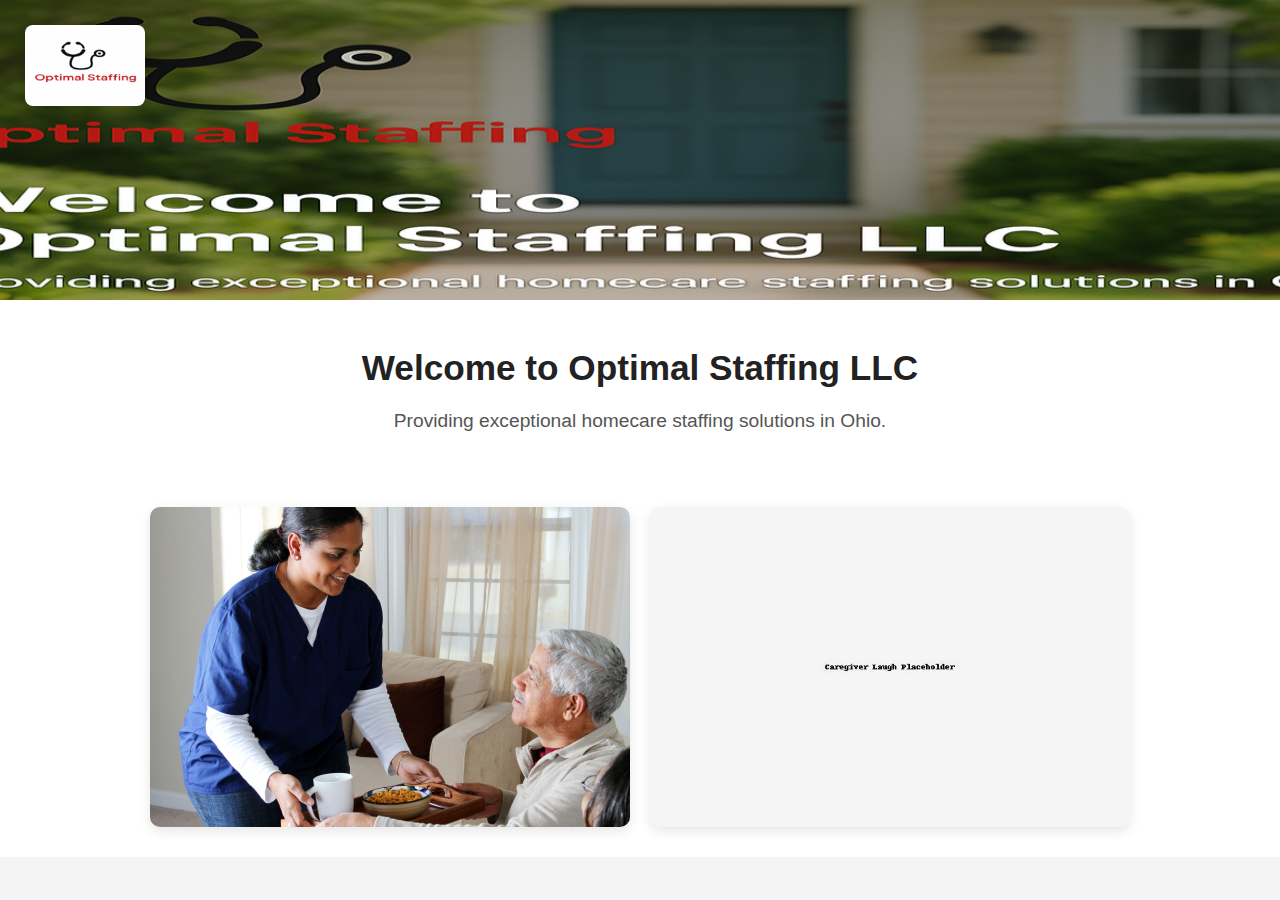
<file: index.html>
<!DOCTYPE html>
<html lang="en">
<head>
  <meta charset="UTF-8" />
  <meta name="viewport" content="width=device-width, initial-scale=1.0" />
  <title>Optimal Staffing LLC</title>
  <link rel="stylesheet" href="style.css" />
</head>
<body>

  <header>
    <img src="images/banner.jpg" alt="Banner" class="banner" />
    <img src="images/logo.png" alt="Optimal Staffing Logo" class="logo" />
  </header>

  <main>
    <section class="intro">
      <h1>Welcome to Optimal Staffing LLC</h1>
      <p>Providing exceptional homecare staffing solutions in Ohio.</p>
    </section>

    <section class="featured-images">
      <img src="images/caregiver_hug.jpg" alt="Caregiver hugging a senior" />
      <img src="images/caregiver_laugh.jpg" alt="Caregiver and senior laughing together" />
    </section>
  </main>

</body>
</html>
</file>
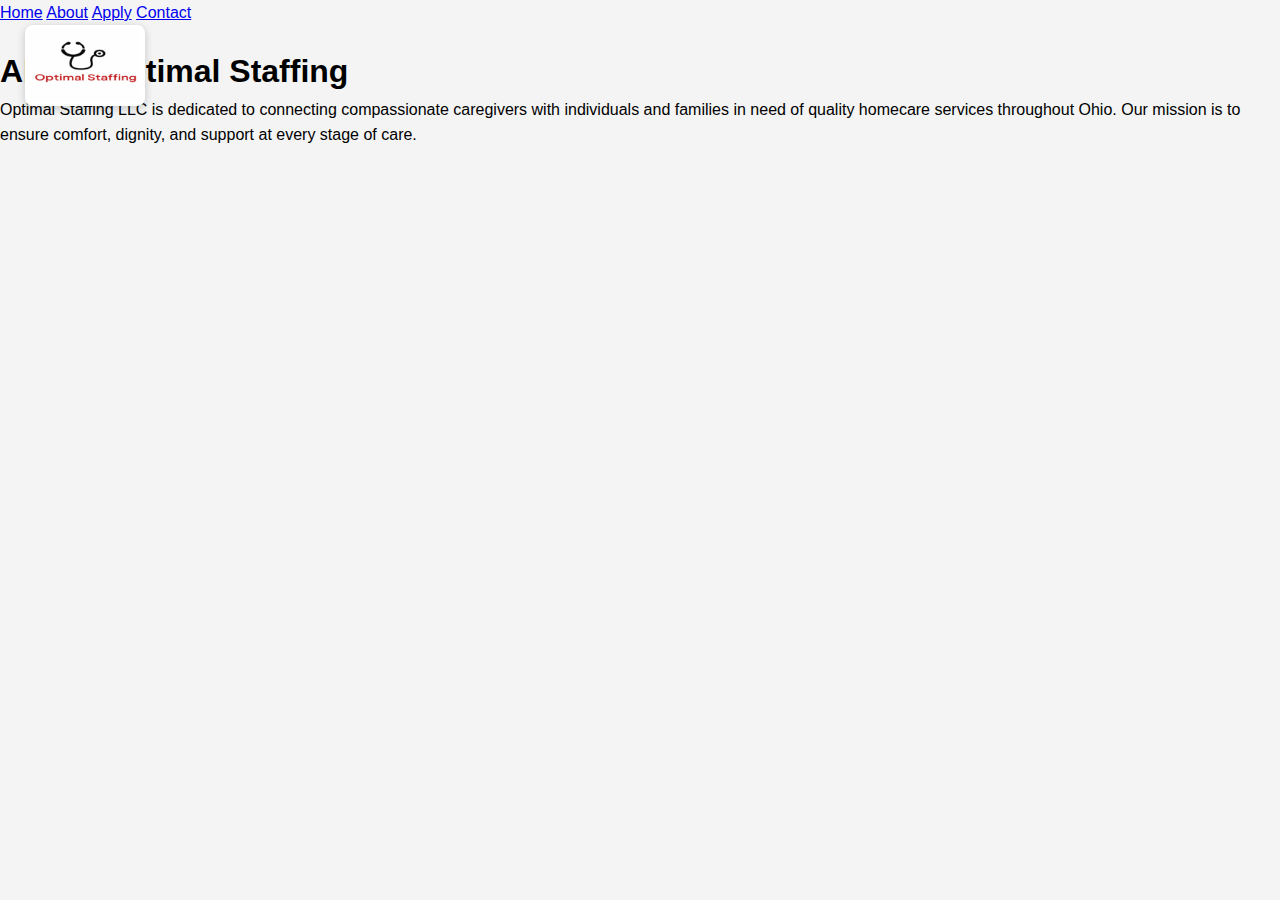
<file: about.html>
<!DOCTYPE html>
<html lang="en">
<head>
  <meta charset="UTF-8" />
  <meta name="viewport" content="width=device-width, initial-scale=1.0" />
  <title>About Us - Optimal Staffing</title>
  <link rel="stylesheet" href="style.css" />
  <style>
    .logo-center {
      text-align: center;
      margin-top: 20px;
    }
    .logo-center img {
      max-width: 200px;
      height: auto;
    }
  </style>
</head>
<body>
  
<nav class="nav">
  <a href="index.html">Home</a>
  <a href="about.html">About</a>
  <a href="apply.html">Apply</a>
  <a href="contact.html">Contact</a>
</nav>

<main class="content">
  <div class="logo-center">
    <img src="images/logo.png" alt="Optimal Staffing Logo" class="logo" />
  </div>
  <h1>About Optimal Staffing</h1>
  <p>Optimal Staffing LLC is dedicated to connecting compassionate caregivers with individuals and families in need of quality homecare services throughout Ohio. Our mission is to ensure comfort, dignity, and support at every stage of care.</p>
</main>

</body>
</html>
</file>
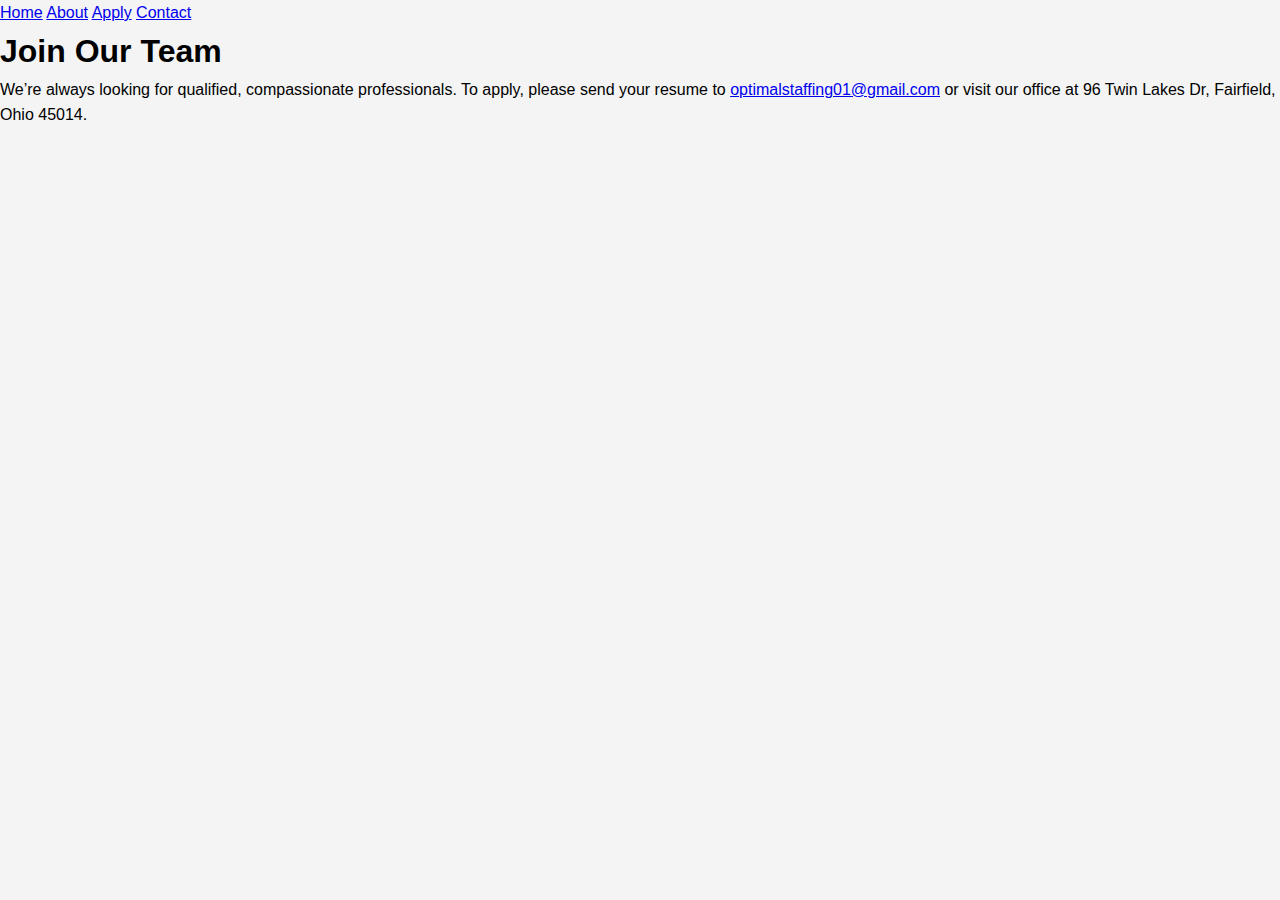
<file: apply.html>
<!DOCTYPE html>
<html lang="en">
<head>
  <meta charset="UTF-8" />
  <meta name="viewport" content="width=device-width, initial-scale=1.0" />
  <title>Apply - Optimal Staffing</title>
  <link rel="stylesheet" href="style.css" />
</head>
<body>
 <style>
    .logo-center {
      text-align: center;
      margin-top: 20px;
    }
    .logo-center img {
      max-width: 200px;
      height: auto;
    }
  </style>
  
  
<nav class="nav">
  <a href="index.html">Home</a>
  <a href="about.html">About</a>
  <a href="apply.html">Apply</a>
  <a href="contact.html">Contact</a>
</nav>

  <main class="content">
    <h1>Join Our Team</h1>
    <p>We’re always looking for qualified, compassionate professionals. To apply, please send your resume to <a href="mailto:optimalstaffing01@gmail.com">optimalstaffing01@gmail.com</a> or visit our office at 96 Twin Lakes Dr, Fairfield, Ohio 45014.</p>
  </main>
</body>
</html>
</file>
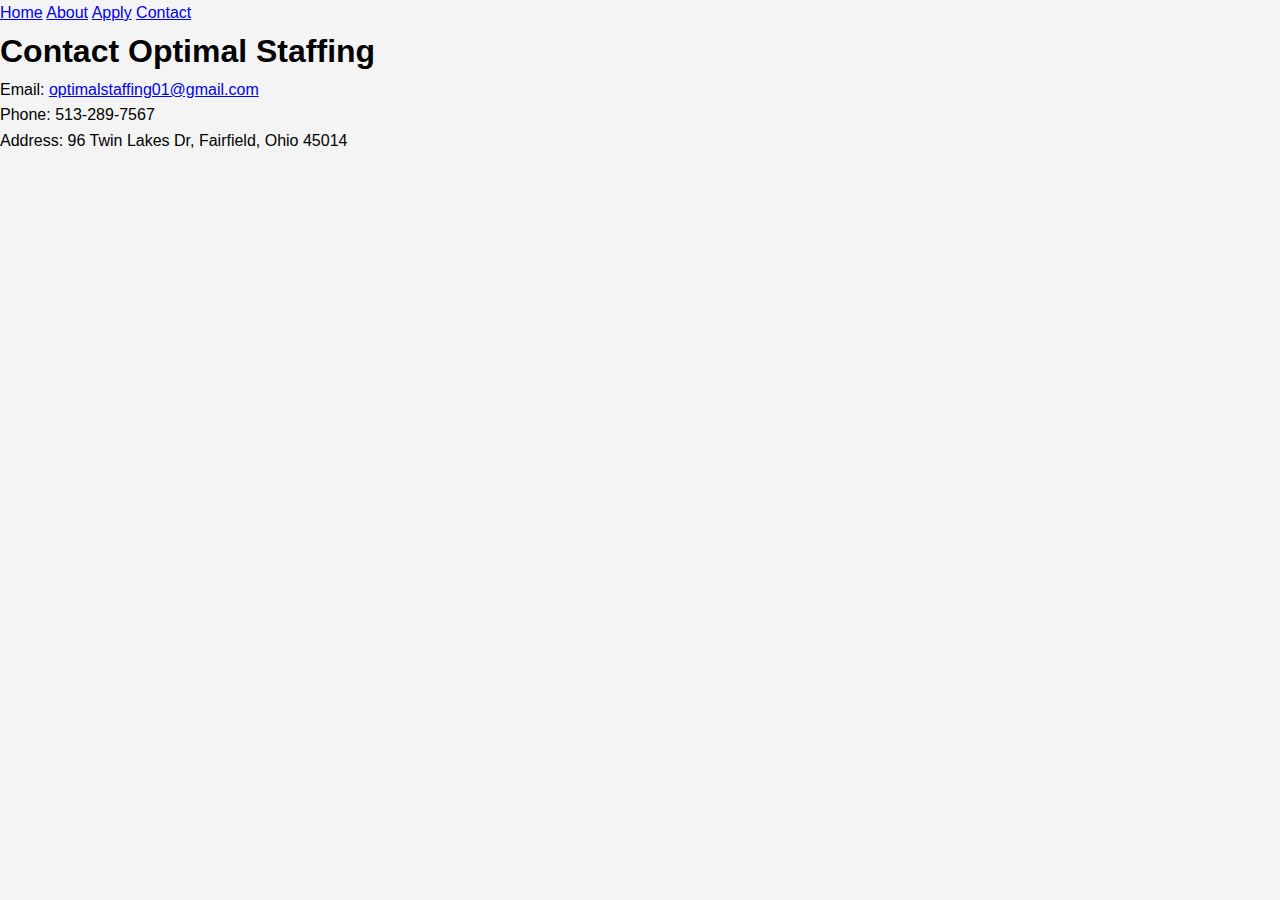
<file: contact.html>
<!DOCTYPE html>
<html lang="en">
<head>
  <meta charset="UTF-8" />
  <meta name="viewport" content="width=device-width, initial-scale=1.0" />
  <title>Contact Us - Optimal Staffing</title>
  <link rel="stylesheet" href="style.css" />
</head>
<body>
  
<nav class="nav">
  <a href="index.html">Home</a>
  <a href="about.html">About</a>
  <a href="apply.html">Apply</a>
  <a href="contact.html">Contact</a>
</nav>

  <main class="content">
    <h1>Contact Optimal Staffing</h1>
    <p>Email: <a href="mailto:optimalstaffing01@gmail.com">optimalstaffing01@gmail.com</a></p>
    <p>Phone: 513-289-7567</p>
    <p>Address: 96 Twin Lakes Dr, Fairfield, Ohio 45014</p>
  </main>
</body>
</html>
</file>
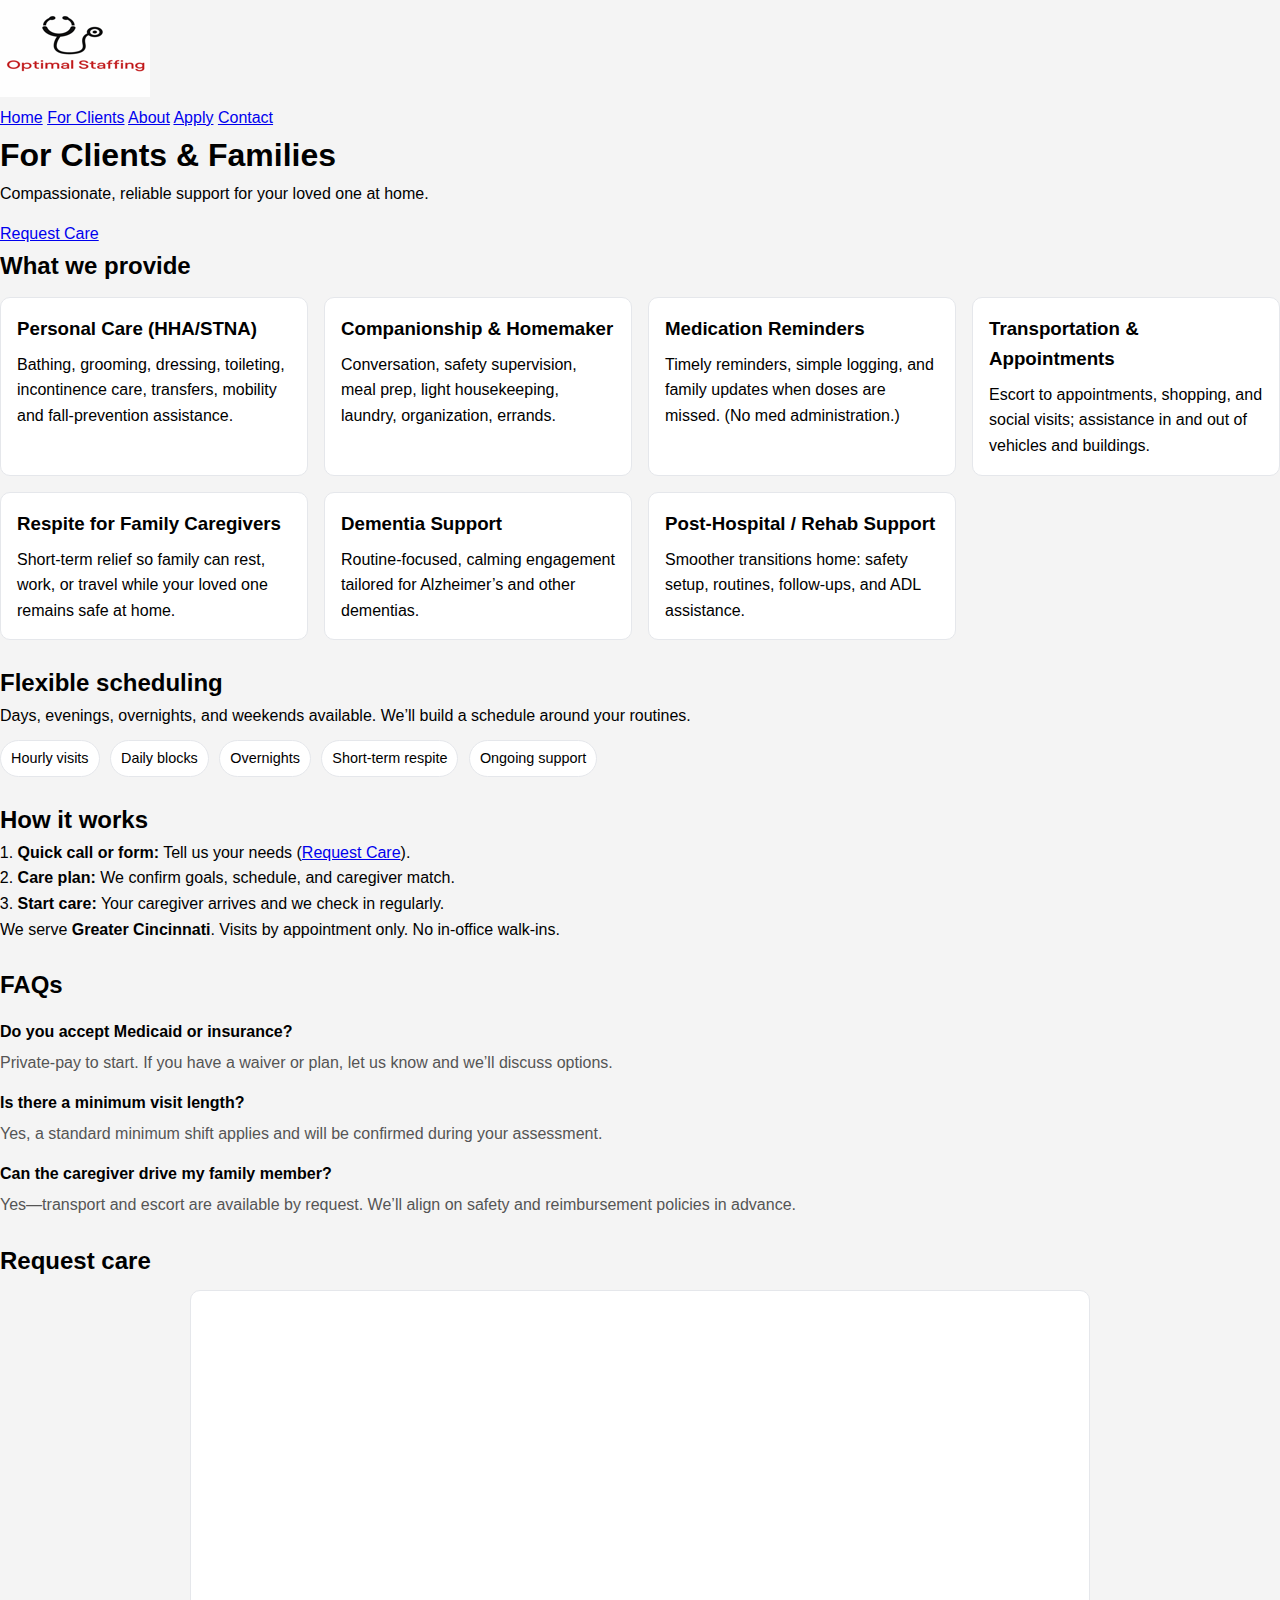
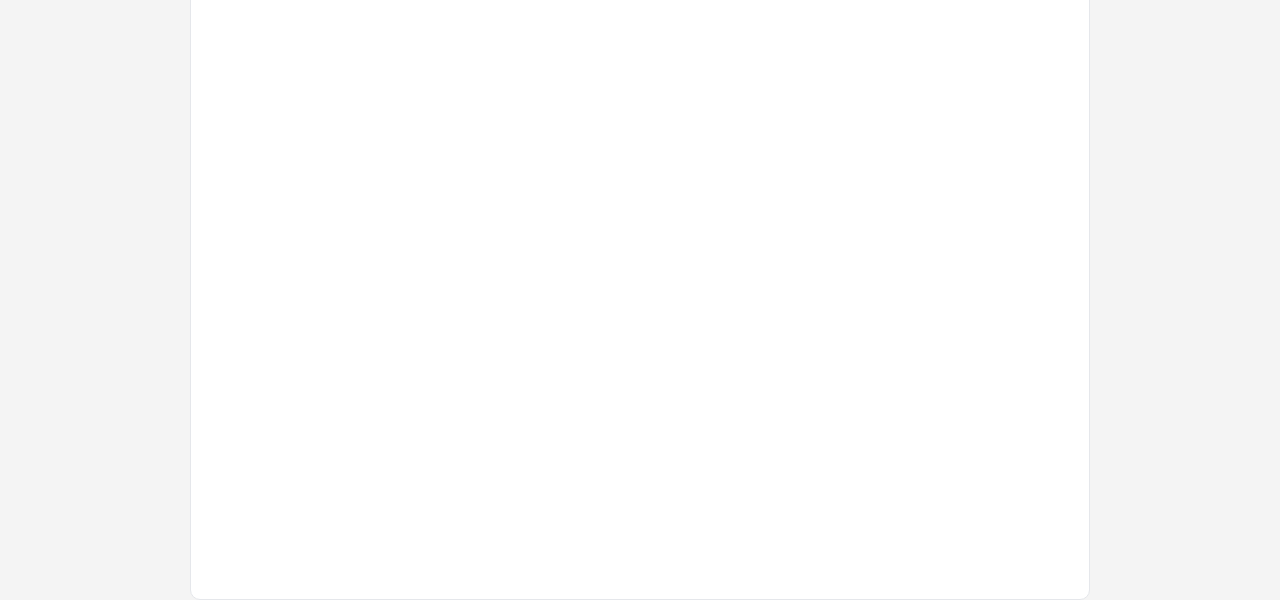
<file: customers.html>
<!doctype html>
<html lang="en">
<head>
  <meta charset="utf-8" />
  <meta name="viewport" content="width=device-width, initial-scale=1" />
  <title>For Clients — Optimal Staffing</title>
  <meta name="description" content="Home care services for families in Greater Cincinnati: personal care, companionship, meal prep, housekeeping, transportation, respite, and post-hospital support." />
  <link rel="stylesheet" href="style.css" />
  <link rel="canonical" href="https://www.optimalstaffingcare.com/customers.html" />
  <style>
    /* Page-only layout for services */
    .service-grid { display:grid; gap:16px; grid-template-columns: repeat(auto-fit, minmax(260px, 1fr)); }
    .service-card { background:#fff; border:1px solid #e5e7eb; border-radius:10px; padding:16px; }
    .service-card h3 { margin-bottom:8px; }
    .pill { display:inline-block; padding:6px 10px; border-radius:999px; background:#fff; border:1px solid #e5e7eb; font-size:.9rem; margin:4px 6px 0 0; }
    .faq dt { font-weight:bold; margin-top:14px; }
    .faq dd { margin:6px 0 10px 0; color:#555; }
    .form-card { background:#fff; border:1px solid #e5e7eb; border-radius:10px; padding:0; max-width:900px; margin: 0 auto; }
    @media (max-width:700px){ .form-card iframe { height: 1100px; } }
  </style>
</head>
<body>

  <div class="logo-center">
    <img src="images/logo.png" alt="Optimal Staffing Logo">
  </div>

  <nav class="nav">
    <a href="index.html">Home</a>
    <a class="active" href="customers.html">For Clients</a>
    <a href="about.html">About</a>
    <a href="apply.html">Apply</a>
    <a href="contact.html">Contact</a>
  </nav>

  <header class="hero">
    <div class="banner-text">
      <h1>For Clients & Families</h1>
      <p>Compassionate, reliable support for your loved one at home.</p>
      <p style="margin-top:14px;"><a class="btn" href="#request-care">Request Care</a></p>
    </div>
  </header>

  <main class="content">
    <!-- Services moved here -->
    <section>
      <h2>What we provide</h2>
      <div class="service-grid" style="margin-top:12px;">
        <div class="service-card">
          <h3>Personal Care (HHA/STNA)</h3>
          <p>Bathing, grooming, dressing, toileting, incontinence care, transfers, mobility and fall-prevention assistance.</p>
        </div>
        <div class="service-card">
          <h3>Companionship & Homemaker</h3>
          <p>Conversation, safety supervision, meal prep, light housekeeping, laundry, organization, errands.</p>
        </div>
        <div class="service-card">
          <h3>Medication Reminders</h3>
          <p>Timely reminders, simple logging, and family updates when doses are missed. (No med administration.)</p>
        </div>
        <div class="service-card">
          <h3>Transportation & Appointments</h3>
          <p>Escort to appointments, shopping, and social visits; assistance in and out of vehicles and buildings.</p>
        </div>
        <div class="service-card">
          <h3>Respite for Family Caregivers</h3>
          <p>Short-term relief so family can rest, work, or travel while your loved one remains safe at home.</p>
        </div>
        <div class="service-card">
          <h3>Dementia Support</h3>
          <p>Routine-focused, calming engagement tailored for Alzheimer’s and other dementias.</p>
        </div>
        <div class="service-card">
          <h3>Post-Hospital / Rehab Support</h3>
          <p>Smoother transitions home: safety setup, routines, follow-ups, and ADL assistance.</p>
        </div>
      </div>
    </section>

    <section style="margin-top:24px;">
      <h2>Flexible scheduling</h2>
      <p>Days, evenings, overnights, and weekends available. We’ll build a schedule around your routines.</p>
      <div style="margin-top:8px;">
        <span class="pill">Hourly visits</span>
        <span class="pill">Daily blocks</span>
        <span class="pill">Overnights</span>
        <span class="pill">Short-term respite</span>
        <span class="pill">Ongoing support</span>
      </div>
    </section>

    <section style="margin-top:24px;">
      <h2>How it works</h2>
      <ol style="padding-left:1.1rem;">
        <li><strong>Quick call or form:</strong> Tell us your needs (<a href="#request-care">Request Care</a>).</li>
        <li><strong>Care plan:</strong> We confirm goals, schedule, and caregiver match.</li>
        <li><strong>Start care:</strong> Your caregiver arrives and we check in regularly.</li>
      </ol>
      <div class="highlight-box">
        We serve <strong>Greater Cincinnati</strong>. Visits by appointment only. No in-office walk-ins.
      </div>
    </section>

    <section style="margin-top:24px;">
      <h2>FAQs</h2>
      <dl class="faq">
        <dt>Do you accept Medicaid or insurance?</dt>
        <dd>Private-pay to start. If you have a waiver or plan, let us know and we’ll discuss options.</dd>

        <dt>Is there a minimum visit length?</dt>
        <dd>Yes, a standard minimum shift applies and will be confirmed during your assessment.</dd>

        <dt>Can the caregiver drive my family member?</dt>
        <dd>Yes—transport and escort are available by request. We’ll align on safety and reimbursement policies in advance.</dd>
      </dl>
    </section>

    <!-- Request Care (Google Form embed preserved) -->
    <section id="request-care" style="margin-top:24px;">
      <h2>Request care</h2>
      <div class="form-card" style="margin-top:10px;">
        <iframe
          src="https://docs.google.com/forms/d/e/1FAIpQLSfNoTpgi-NnRNJG0yhH-3q2L1SbokfRSi919kfwjYRVNhgTqQ/viewform?embedded=true"
          width="100%"
          height="900"
          frameborder="0"
          marginheight="0"
          marginwidth="0">
          Loading…
        </iframe>
      </div>
    </section>

  </main>

</body>
</html>
</file>
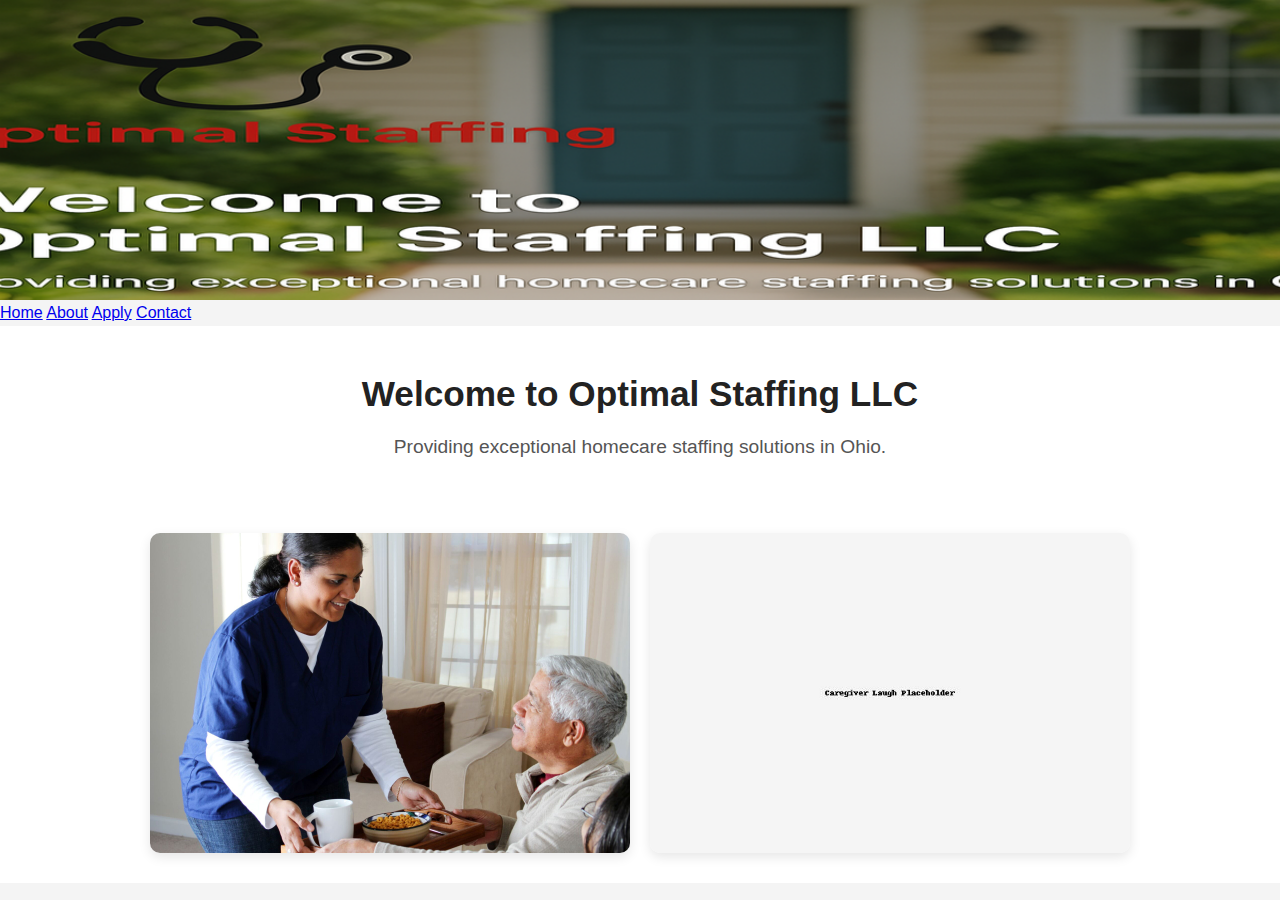
<file: index_no_logo.html>
<!DOCTYPE html>
<html lang="en">
<head>
  <meta charset="UTF-8" />
  <meta name="viewport" content="width=device-width, initial-scale=1.0" />
  <title>Optimal Staffing LLC</title>
  <link rel="stylesheet" href="style.css" />
</head>
<body>

  <header class="hero">
    <img src="images/banner.jpg" alt="Banner" class="banner" />
  </header>

  

  
<nav class="nav">
  <a href="index.html">Home</a>
  <a href="about.html">About</a>
  <a href="apply.html">Apply</a>
  <a href="contact.html">Contact</a>
</nav>


  <main>
    <section class="intro">
      <h1>Welcome to Optimal Staffing LLC</h1>
      <p>Providing exceptional homecare staffing solutions in Ohio.</p>
    </section>

    <section class="featured-images">
      <img src="images/caregiver_hug.jpg" alt="Caregiver helping senior outdoors" />
      <img src="images/caregiver_laugh.jpg" alt="Caregiver serving senior a meal" />
    </section>
  </main>

</body>
</html>
</file>
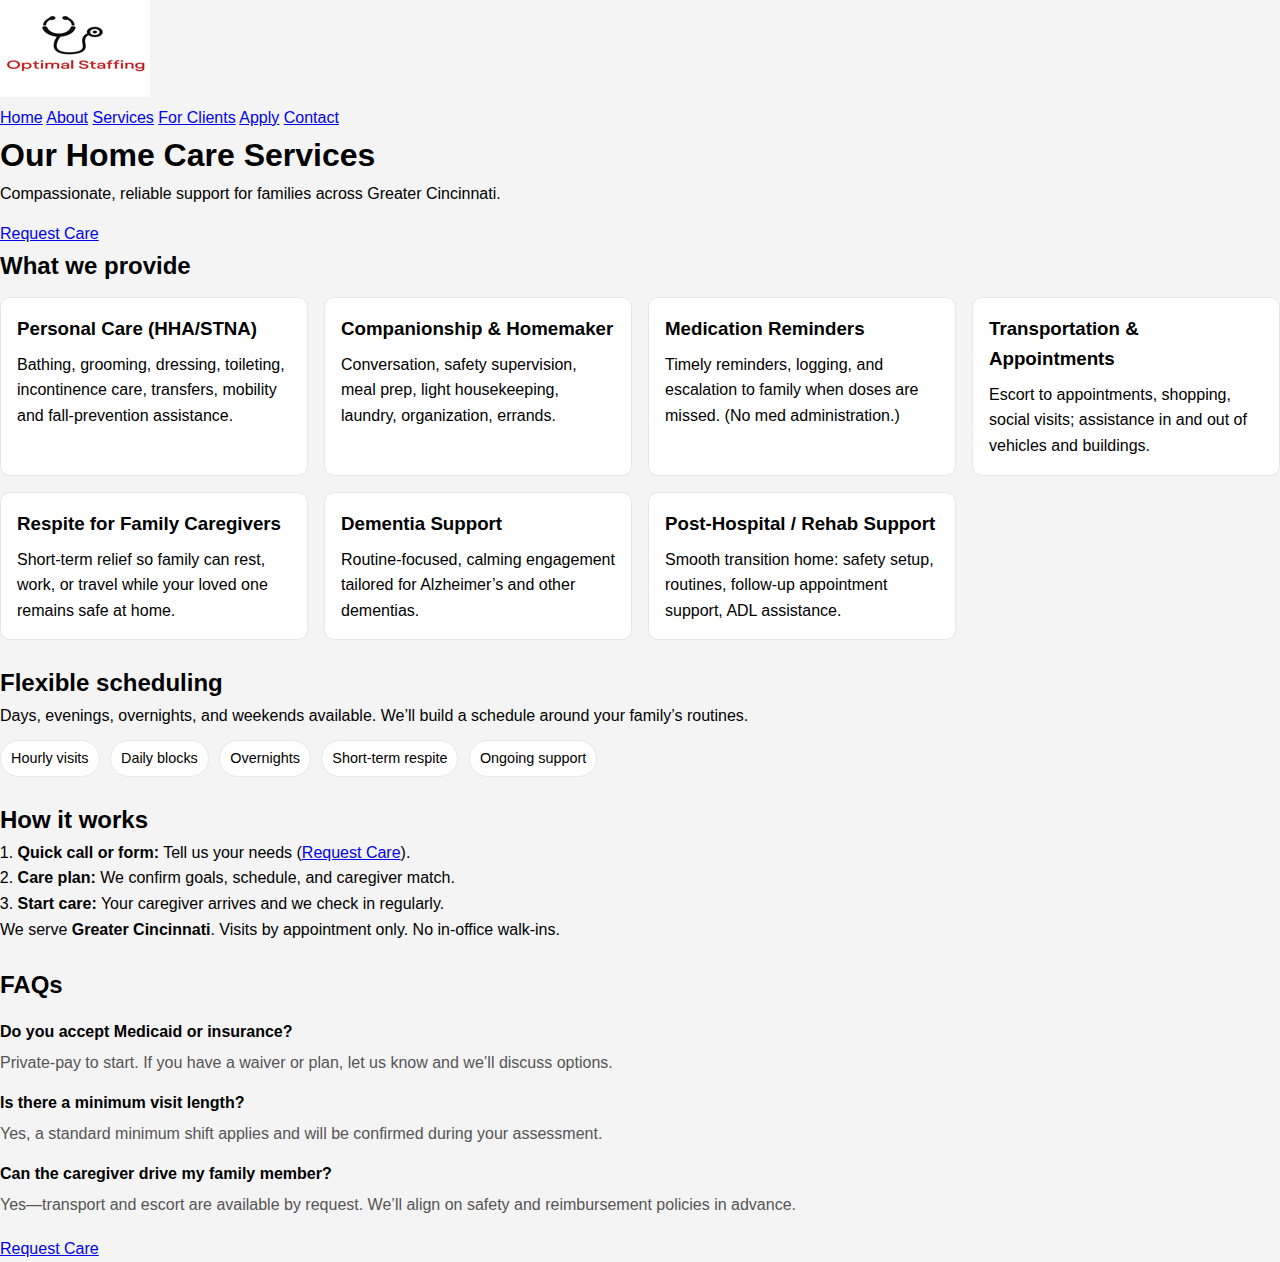
<file: services.html>
<!doctype html>
<html lang="en">
<head>
  <meta charset="utf-8" />
  <meta name="viewport" content="width=device-width, initial-scale=1" />
  <title>Services — Optimal Staffing</title>
  <meta name="description" content="Home care services for families in Greater Cincinnati: personal care, companionship, meal prep, housekeeping, transportation, respite, and post-hospital support." />
  <link rel="stylesheet" href="style.css" />
  <link rel="canonical" href="https://www.optimalstaffingcare.com/services.html" />
  <style>
    /* Page-only tweaks for service layout */
    .service-grid { display:grid; gap:16px; grid-template-columns: repeat(auto-fit, minmax(260px, 1fr)); }
    .service-card { background:#fff; border:1px solid #e5e7eb; border-radius:10px; padding:16px; }
    .service-card h3 { margin-bottom:8px; }
    .pill { display:inline-block; padding:6px 10px; border-radius:999px; background:#fff; border:1px solid #e5e7eb; font-size:.9rem; margin:4px 6px 0 0; }
    .faq dt { font-weight:bold; margin-top:14px; }
    .faq dd { margin:6px 0 10px 0; color:#555; }
  </style>
</head>
<body>

  <div class="logo-center">
    <img src="images/logo.png" alt="Optimal Staffing Logo" />
  </div>

  <nav class="nav">
    <a href="index.html">Home</a>
    <a href="about.html">About</a>
    <a class="active" href="services.html">Services</a>
    <a href="customers.html">For Clients</a>
    <a href="apply.html">Apply</a>
    <a href="contact.html">Contact</a>
  </nav>

  <header class="hero">
    <div class="banner-text">
      <h1>Our Home Care Services</h1>
      <p>Compassionate, reliable support for families across Greater Cincinnati.</p>
      <p style="margin-top:14px;">
        <a class="btn" href="customers.html">Request Care</a>
      </p>
    </div>
  </header>

  <main class="content">
    <section>
      <h2>What we provide</h2>
      <div class="service-grid" style="margin-top:12px;">
        <div class="service-card">
          <h3>Personal Care (HHA/STNA)</h3>
          <p>Bathing, grooming, dressing, toileting, incontinence care, transfers, mobility and fall-prevention assistance.</p>
        </div>
        <div class="service-card">
          <h3>Companionship & Homemaker</h3>
          <p>Conversation, safety supervision, meal prep, light housekeeping, laundry, organization, errands.</p>
        </div>
        <div class="service-card">
          <h3>Medication Reminders</h3>
          <p>Timely reminders, logging, and escalation to family when doses are missed. (No med administration.)</p>
        </div>
        <div class="service-card">
          <h3>Transportation & Appointments</h3>
          <p>Escort to appointments, shopping, social visits; assistance in and out of vehicles and buildings.</p>
        </div>
        <div class="service-card">
          <h3>Respite for Family Caregivers</h3>
          <p>Short-term relief so family can rest, work, or travel while your loved one remains safe at home.</p>
        </div>
        <div class="service-card">
          <h3>Dementia Support</h3>
          <p>Routine-focused, calming engagement tailored for Alzheimer’s and other dementias.</p>
        </div>
        <div class="service-card">
          <h3>Post-Hospital / Rehab Support</h3>
          <p>Smooth transition home: safety setup, routines, follow-up appointment support, ADL assistance.</p>
        </div>
      </div>
    </section>

    <section style="margin-top:24px;">
      <h2>Flexible scheduling</h2>
      <p>Days, evenings, overnights, and weekends available. We’ll build a schedule around your family’s routines.</p>
      <div style="margin-top:8px;">
        <span class="pill">Hourly visits</span>
        <span class="pill">Daily blocks</span>
        <span class="pill">Overnights</span>
        <span class="pill">Short-term respite</span>
        <span class="pill">Ongoing support</span>
      </div>
    </section>

    <section style="margin-top:24px;">
      <h2>How it works</h2>
      <ol style="padding-left:1.1rem;">
        <li><strong>Quick call or form:</strong> Tell us your needs (<a href="customers.html">Request Care</a>).</li>
        <li><strong>Care plan:</strong> We confirm goals, schedule, and caregiver match.</li>
        <li><strong>Start care:</strong> Your caregiver arrives and we check in regularly.</li>
      </ol>
      <div class="highlight-box">
        We serve <strong>Greater Cincinnati</strong>. Visits by appointment only. No in-office walk-ins.
      </div>
    </section>

    <section style="margin-top:24px;">
      <h2>FAQs</h2>
      <dl class="faq">
        <dt>Do you accept Medicaid or insurance?</dt>
        <dd>Private-pay to start. If you have a waiver or plan, let us know and we’ll discuss options.</dd>

        <dt>Is there a minimum visit length?</dt>
        <dd>Yes, a standard minimum shift applies and will be confirmed during your assessment.</dd>

        <dt>Can the caregiver drive my family member?</dt>
        <dd>Yes—transport and escort are available by request. We’ll align on safety and reimbursement policies in advance.</dd>
      </dl>
    </section>

    <p style="margin-top:18px;">
      <a class="btn" href="customers.html">Request Care</a>
    </p>
  </main>

</body>
</html>
</file>
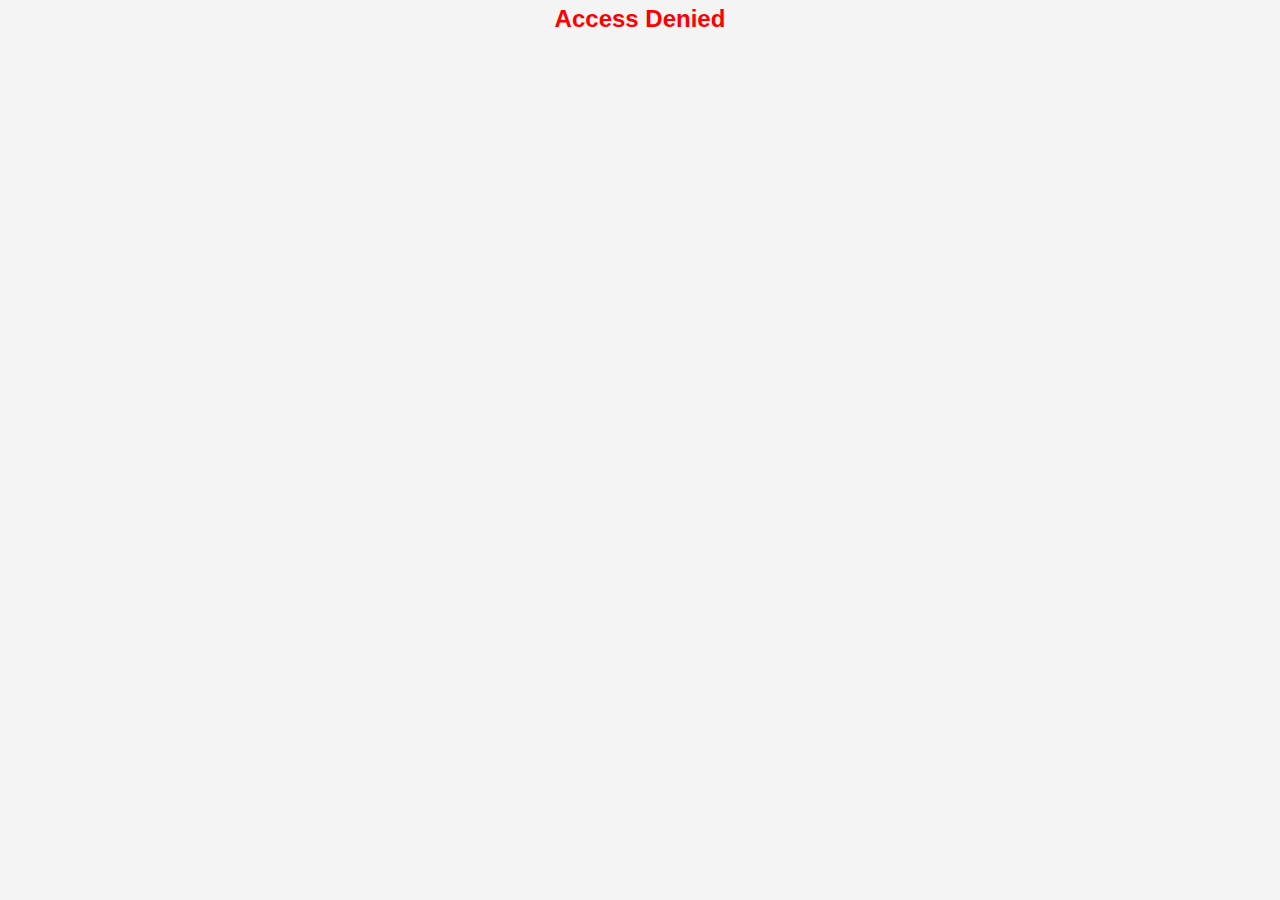
<file: staff-form-protected.html>
<!DOCTYPE html>
<html lang="en">
<head>
  <meta charset="UTF-8" />
  <meta name="viewport" content="width=device-width, initial-scale=1.0" />
  <title>Staff Form - Optimal Staffing</title>
  <link rel="stylesheet" href="style.css" />
  <style>
    .content {
      max-width: 800px;
      margin: auto;
      padding: 20px;
    }
    iframe {
      border: none;
    }
  </style>
  <script>
    window.onload = function() {
      var password = prompt("This page is for authorized staff only. Please enter the password:");
      if (password !== "optimal2025") {
        document.body.innerHTML = "<h2 style='text-align:center;color:red;'>Access Denied</h2>";
      }
    };
  </script>
</head>
<body>
  <nav class="nav">
    <a href="index.html">Home</a>
    <a href="about.html">About</a>
    <a href="apply.html">Apply</a>
    <a href="contact.html">Contact</a>
  </nav>

  <main class="content">
    <h1>Staff Access Form</h1>
    <p>Please fill out the form below to apply or submit your credentials to Optimal Staffing.</p>

    <iframe 
      src="https://docs.google.com/forms/d/e/1FAIpQLScctI0ulIv0EMgPoVLSG1kp96yNl554WCawdKuWLVO_HRIY8Q/viewform?embedded=true" 
      width="100%" 
      height="1200">
      Loading…
    </iframe>
  </main>
</body>
</html>
</file>
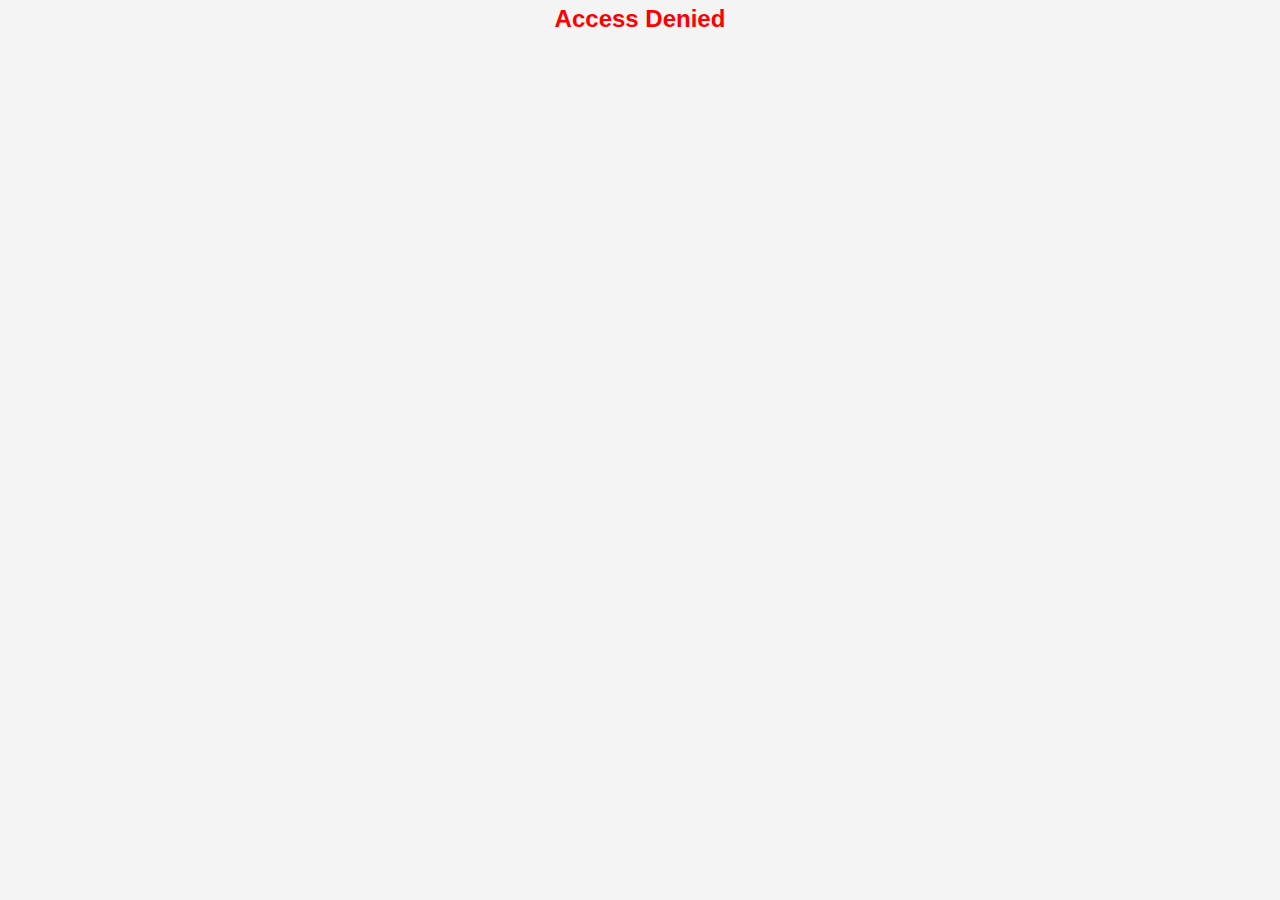
<file: staff-form.html>
<!DOCTYPE html>
<html lang="en">
<head>
  <meta charset="UTF-8" />
  <meta name="viewport" content="width=device-width, initial-scale=1.0" />
  <title>Staff Form - Optimal Staffing</title>
  <link rel="stylesheet" href="style.css" />
  <style>
    .content {
      max-width: 800px;
      margin: auto;
      padding: 20px;
    }
    .btn {
      padding: 10px 20px;
      background: #d33;
      color: white;
      text-decoration: none;
      border-radius: 5px;
    }
    .btn:hover {
      background: #b22;
    }
    #mainContent {
      display: none;
    }
  </style>
  <script>
    window.onload = function() {
      var password = prompt("This page is for authorized staff only. Please enter the password:");
      if (password === "optimal2025") {
        document.getElementById("mainContent").style.display = "block";
      } else {
        document.body.innerHTML = "<h2 style='text-align:center;color:red;'>Access Denied</h2>";
      }
    };
  </script>
</head>
<body>
  <nav class="nav">
    <a href="index.html">Home</a>
    <a href="about.html">About</a>
    <a href="apply.html">Apply</a>
    <a href="contact.html">Contact</a>
  </nav>

  <main id="mainContent" class="content">
    <h1>Staff Access Form</h1>
    <p>Please click the button below to access and complete the staff application form online:</p>

    <div style="margin-top: 20px; text-align: center;">
      <a href="https://docs.google.com/forms/d/e/1FAIpQLScctI0ulIv0EMgPoVLSG1kp96yNl554WCawdKuWLVO_HRIY8Q/viewform?usp=sf_link" 
         class="btn" 
         target="_blank">
        Fill Out Online Application Form
      </a>
    </div>

    <p style="margin-top: 20px; font-size: 0.95em; color: #555; text-align: center;">
      <strong>Note:</strong> You will need to sign in with a Google account to submit the form.
    </p>
  </main>
</body>
</html>
</file>
<file: style.css>
/* Reset and Base */
* {
  margin: 0;
  padding: 0;
  box-sizing: border-box;
}

body {
  font-family: Arial, sans-serif;
  background: #f4f4f4;
  line-height: 1.6;
}

/* Header with Banner and Logo */
header {
  position: relative;
  width: 100%;
  overflow: hidden;
}

.banner {
  width: 100%;
  max-height: 300px;
  object-fit: cover;
  display: block;
}

.logo {
  width: 120px;
  height: auto;
  margin: 15px;
  position: absolute;
  top: 10px;
  left: 10px;
  border-radius: 8px;
  background: white;
  padding: 5px;
  box-shadow: 0 2px 8px rgba(0,0,0,0.2);
  z-index: 2;
}

/* Welcome Section */
.intro {
  background-color: #fff;
  padding: 40px 20px;
  text-align: center;
}

.intro h1 {
  font-size: 2.2em;
  margin-bottom: 10px;
  color: #222;
}

.intro p {
  font-size: 1.2em;
  color: #555;
}

/* Featured Images Section */
.featured-images {
  background-color: #fff;
  padding: 30px 20px;
  display: flex;
  justify-content: center;
  flex-wrap: wrap;
  gap: 20px;
}

.featured-images img {
  width: 100%;
  max-width: 480px;
  height: auto;
  object-fit: cover;
  border-radius: 10px;
  box-shadow: 0 4px 12px rgba(0, 0, 0, 0.1);
}
</file>
